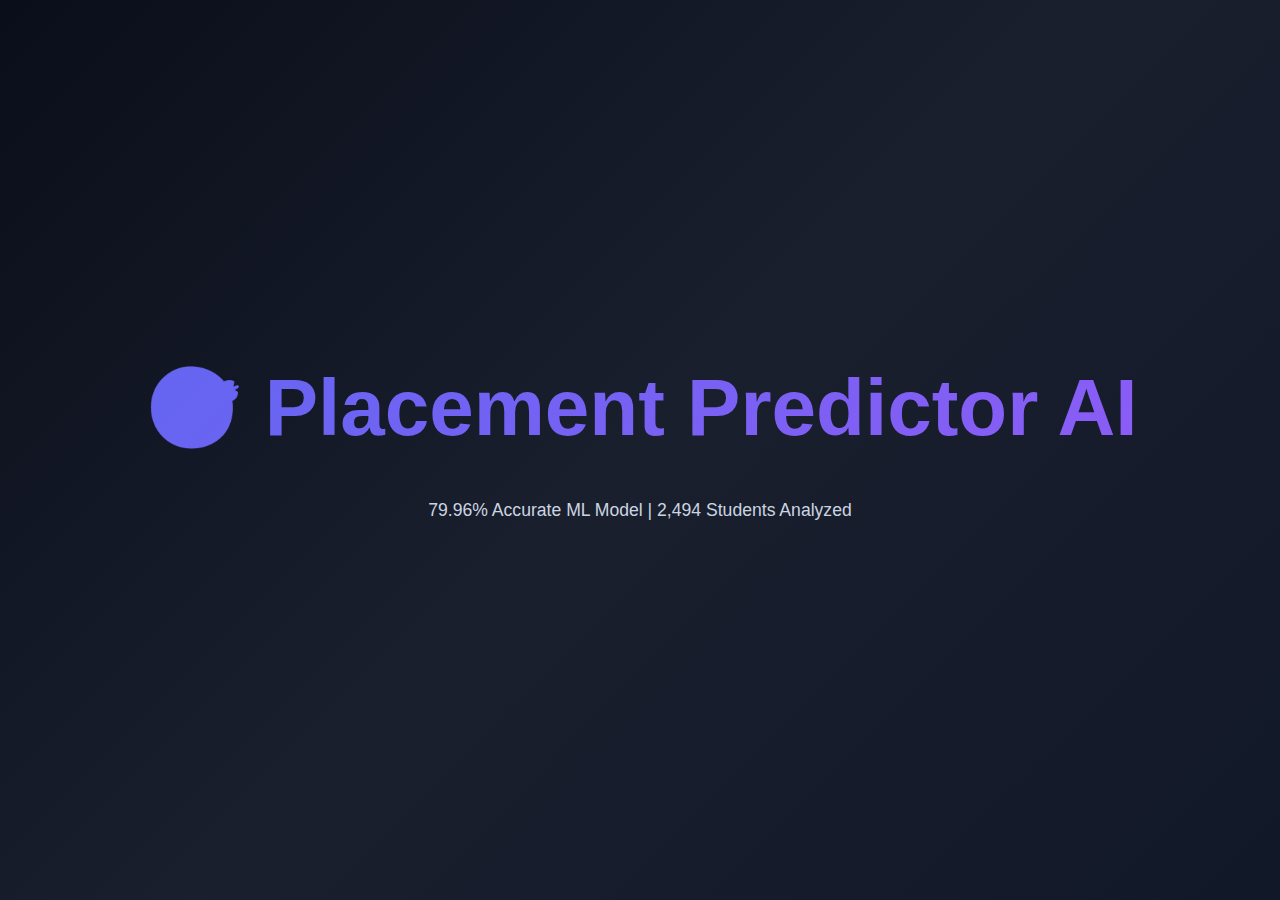
<file: index.html>
<!DOCTYPE html>
<html lang="en">
<head>
  <meta charset="UTF-8">
  <meta name="viewport" content="width=device-width, initial-scale=1.0">
  <title>Placement Predictor AI</title>
  <style>
    :root {
      --bg-primary: #0a0e1a;
      --bg-secondary: #111827;
      --bg-card: #1a1f2e;
      --bg-glass: rgba(255,255,255,0.03);
      --accent-primary: #6366f1;
      --accent-glow: #8b5cf6;
      --success: #10b981;
      --danger: #ef4444;
      --text-primary: #f8fafc;
      --text-secondary: #cbd5e1;
      --text-muted: #64748b;
      --border: rgba(255,255,255,0.1);
      --radius: 16px;
      --shadow: 0 8px 32px rgba(0,0,0,0.4);
      --glow: 0 0 20px rgba(99, 102, 241, 0.3);
    }

    * {
      margin: 0;
      padding: 0;
      box-sizing: border-box;
    }

    body {
      font-family: 'Inter', -apple-system, BlinkMacSystemFont, sans-serif;
      background: var(--bg-primary);
      color: var(--text-primary);
      line-height: 1.6;
    }

    .welcome-screen {
      min-height: 100vh;
      background: linear-gradient(135deg, #0a0e1a 0%, #1a1f2e 50%, #111827 100%);
      display: flex;
      flex-direction: column;
      align-items: center;
      justify-content: center;
      text-align: center;
      padding: 40px 20px;
    }

    .welcome-screen .logo {
      font-size: clamp(3rem, 8vw, 5rem);
      font-weight: 800;
      background: linear-gradient(135deg, var(--accent-primary), var(--accent-glow));
      -webkit-background-clip: text;
      -webkit-text-fill-color: transparent;
      background-clip: text;
      margin-bottom: 24px;
    }

    .welcome-screen p {
      font-size: 1.1rem;
      color: var(--text-secondary);
      margin-bottom: 2rem;
    }

    .login-container {
      display: flex;
      justify-content: center;
      align-items: center;
      height: 100vh;
      background: var(--bg-primary);
      padding: 20px;
    }

    .login-form {
      background: var(--bg-card);
      padding: 2rem;
      border-radius: var(--radius);
      box-shadow: var(--shadow);
      width: 100%;
      max-width: 400px;
      border: 1px solid var(--border);
    }

    .login-form h2 {
      margin-bottom: 0.5rem;
      text-align: center;
      font-size: 1.8rem;
    }

    .hint-text {
      text-align: center;
      font-size: 0.85rem;
      color: var(--text-muted);
      margin-bottom: 1.5rem;
    }

    .login-form input {
      width: 100%;
      padding: 0.75rem;
      margin-bottom: 1rem;
      border: 1px solid var(--border);
      border-radius: var(--radius);
      background: var(--bg-secondary);
      color: var(--text-primary);
      font-size: 1rem;
    }

    .login-form input:focus {
      outline: none;
      border-color: var(--accent-primary);
      box-shadow: 0 0 0 3px rgba(99, 102, 241, 0.2);
    }

    .login-form button {
      width: 100%;
      padding: 0.75rem;
      background: var(--accent-primary);
      color: white;
      border: none;
      border-radius: var(--radius);
      cursor: pointer;
      font-weight: 600;
      transition: all 0.3s ease;
    }

    .login-form button:hover {
      background: var(--accent-glow);
      box-shadow: var(--glow);
    }

    .error-message {
      color: var(--danger);
      text-align: center;
      margin-bottom: 1rem;
    }

    .error-box {
      background: rgba(239, 68, 68, 0.15);
      border: 1px solid var(--danger);
      color: var(--danger);
      padding: 1rem;
      border-radius: var(--radius);
      margin-bottom: 1rem;
      animation: slideIn 0.3s ease-out;
      font-weight: 500;
    }

    .loading-spinner {
      display: inline-block;
      animation: spin 1s linear infinite;
    }

    @keyframes spin {
      from { transform: rotate(0deg); }
      to { transform: rotate(360deg); }
    }

    .main-container {
      padding: 2rem;
      max-width: 1400px;
      margin: 0 auto;
    }

    .header {
      display: flex;
      justify-content: space-between;
      align-items: center;
      margin-bottom: 2rem;
      padding-bottom: 1.5rem;
      border-bottom: 1px solid var(--border);
    }

    .header-title {
      font-size: 1.8rem;
      font-weight: 700;
    }

    .logout-btn {
      padding: 0.5rem 1rem;
      background: var(--danger);
      color: white;
      border: none;
      border-radius: var(--radius);
      cursor: pointer;
      font-weight: 600;
    }

    .logout-btn:hover {
      background: #c53030;
    }

    .content {
      background: var(--bg-card);
      padding: 2rem;
      border-radius: var(--radius);
      box-shadow: var(--shadow);
      border: 1px solid var(--border);
      margin-bottom: 2rem;
    }

    .content h2 {
      margin-bottom: 1.5rem;
      font-size: 1.4rem;
    }

    .skills-grid {
      display: grid;
      grid-template-columns: repeat(auto-fit, minmax(280px, 1fr));
      gap: 1.5rem;
      margin-bottom: 2rem;
    }

    .skill-card {
      background: var(--bg-glass);
      padding: 1.5rem;
      border-radius: var(--radius);
      border: 1px solid var(--border);
      transition: all 0.3s ease;
    }

    .skill-card:hover {
      border-color: var(--accent-primary);
      box-shadow: 0 0 20px rgba(99, 102, 241, 0.2);
    }

    .skill-label {
      font-size: 0.9rem;
      color: var(--text-secondary);
      margin-bottom: 0.8rem;
      font-weight: 500;
    }

    .skill-slider {
      width: 100%;
      height: 8px;
      background: var(--border);
      border-radius: 4px;
      appearance: none;
      cursor: pointer;
      margin: 0.5rem 0;
      -webkit-appearance: none;
    }

    .skill-slider::-webkit-slider-thumb {
      appearance: none;
      -webkit-appearance: none;
      width: 20px;
      height: 20px;
      background: var(--accent-primary);
      border-radius: 50%;
      cursor: pointer;
      box-shadow: 0 2px 8px rgba(99, 102, 241, 0.4);
    }

    .skill-slider::-moz-range-thumb {
      width: 20px;
      height: 20px;
      background: var(--accent-primary);
      border-radius: 50%;
      cursor: pointer;
      border: none;
      box-shadow: 0 2px 8px rgba(99, 102, 241, 0.4);
    }

    .skill-value {
      text-align: center;
      font-weight: 700;
      color: var(--accent-primary);
      font-size: 1.1rem;
      margin-top: 0.5rem;
    }

    .predict-btn {
      width: 100%;
      padding: 1rem;
      background: linear-gradient(135deg, var(--accent-primary), var(--accent-glow));
      color: white;
      border: none;
      border-radius: var(--radius);
      font-size: 1.1rem;
      font-weight: 700;
      cursor: pointer;
      box-shadow: var(--glow);
      transition: all 0.3s ease;
    }

    .predict-btn:hover {
      transform: translateY(-2px);
      box-shadow: 0 0 30px rgba(99, 102, 241, 0.5);
    }

    .predict-btn:disabled {
      opacity: 0.7;
      cursor: not-allowed;
    }

    #results {
      animation: slideIn 0.5s ease-out;
    }

    @keyframes slideIn {
      from {
        opacity: 0;
        transform: translateY(20px);
      }
      to {
        opacity: 1;
        transform: translateY(0);
      }
    }

    .results-section {
      background: rgba(16, 185, 129, 0.15);
      border: 1px solid var(--success);
      border-radius: var(--radius);
      padding: 2rem;
      margin-bottom: 2rem;
    }

    .best-fit {
      color: var(--success);
      margin-bottom: 1rem;
      font-size: 1.3rem;
    }

    .top3-grid {
      display: grid;
      grid-template-columns: repeat(auto-fit, minmax(280px, 1fr));
      gap: 1rem;
    }

    .rank-card {
      background: var(--bg-glass);
      padding: 1.5rem;
      border-radius: var(--radius);
      border-left: 4px solid var(--success);
      border: 1px solid var(--border);
      border-left: 4px solid var(--success);
    }

    .rank-name {
      font-weight: 700;
      margin-bottom: 0.5rem;
    }

    .rank-percent {
      font-size: 1.6rem;
      color: var(--success);
      font-weight: 700;
      margin-bottom: 0.5rem;
    }

    .all-sectors-section {
      background: var(--bg-card);
      padding: 2rem;
      border-radius: var(--radius);
      border: 1px solid var(--border);
    }

    .sector-row {
      display: flex;
      justify-content: space-between;
      padding: 1rem;
      border-bottom: 1px solid var(--border);
    }

    .sector-row:last-child {
      border-bottom: none;
    }

    .sector-name {
      font-weight: 600;
      flex: 1;
    }

    .sector-percent {
      font-weight: 700;
      color: var(--accent-primary);
    }

    @media (max-width: 768px) {
      .main-container {
        padding: 1rem;
      }

      .header {
        flex-direction: column;
        gap: 1rem;
      }

      .skills-grid {
        grid-template-columns: 1fr;
      }
    }
  </style>
</head>
<body>
  <div id="app"></div>

  <script>
    let sliderValues = {};

    function updateSlider(slider) {
      const key = slider.dataset.key;
      sliderValues[key] = parseFloat(slider.value);
      slider.nextElementSibling.textContent = slider.value;
    }

    async function checkAPIHealth() {
      try {
        const response = await fetch('http://localhost:5001/api/health');
        const data = await response.json();
        console.log('✅ Backend is running:', data);
        return true;
      } catch (e) {
        console.warn('⚠️ Backend not responding - make sure app.py is running');
        return false;
      }
    }

    async function getPredictions() {
      const btn = document.getElementById('predictBtn');
      btn.innerHTML = '<span class="loading-spinner">⚙️</span> Analyzing...';
      btn.disabled = true;

      try {
        const response = await fetch('http://localhost:5001/api/sector-predict', {
          method: 'POST',
          headers: { 'Content-Type': 'application/json' },
          body: JSON.stringify(sliderValues)
        });

        if (!response.ok) throw new Error(`API error: ${response.status}`);
        const result = await response.json();
        if (!result.success) throw new Error(result.error);

        document.getElementById('bestFit').innerHTML = 
          `🌟 <strong>#1 ${result.best_sector}</strong> - ${result.best_probability}`;

        document.getElementById('top3').innerHTML = result.top_3.map(r => `
          <div class="rank-card">
            <div class="rank-name">${r.sector}</div>
            <div class="rank-percent">${r.probability}</div>
          </div>
        `).join('');

        document.getElementById('allSectors').innerHTML = result.all_sectors.map((s, i) => `
          <div class="sector-row">
            <span style="color: var(--text-muted);">#${i + 1}</span>
            <span class="sector-name">${s.sector}</span>
            <span class="sector-percent">${s.probability}</span>
          </div>
        `).join('');

        document.getElementById('results').style.display = 'block';
        document.getElementById('results').scrollIntoView({ behavior: 'smooth' });
      } catch (error) {
        const errorBox = document.getElementById('error-box');
        if (errorBox) {
          errorBox.textContent = '❌ Error: ' + error.message;
          errorBox.style.display = 'block';
          setTimeout(() => {
            errorBox.style.display = 'none';
          }, 5000);
        }
      } finally {
        btn.textContent = '🚀 Get Predictions';
        btn.disabled = false;
      }
    }

    class App {
      constructor() {
        this.state = { step: 'welcome', isLoggedIn: false };
        this.adminCredentials = { email: 'admin@placement.ai', password: 'admin123' };
        this.init();
      }

      init() {
        checkAPIHealth();
        if (localStorage.getItem('currentUser')) {
          this.state.isLoggedIn = true;
          this.state.step = 'dashboard';
        } else {
          setTimeout(() => this.setState({ step: 'login' }), 3000);
        }
        this.render();
      }

      login(email, password) {
        if (email.trim() === this.adminCredentials.email && password.trim() === this.adminCredentials.password) {
          localStorage.setItem('currentUser', JSON.stringify({ email }));
          this.setState({ isLoggedIn: true, step: 'dashboard' });
        } else {
          document.getElementById('error-message').textContent = '❌ Invalid credentials. admin@placement.ai / admin123';
        }
      }

      logout() {
        localStorage.removeItem('currentUser');
        this.setState({ isLoggedIn: false, step: 'login' });
      }

      setState(newState) {
        Object.assign(this.state, newState);
        this.render();
      }

      render() {
        const { step } = this.state;
        document.getElementById('app').innerHTML = 
          step === 'welcome' ? this.renderWelcome() :
          step === 'login' ? this.renderLogin() :
          this.renderDashboard();
      }

      renderWelcome() {
        return `
          <div class="welcome-screen">
            <div class="logo">🎯 Placement Predictor AI</div>
            <p>79.96% Accurate ML Model | 2,494 Students Analyzed</p>
          </div>
        `;
      }

      renderLogin() {
        return `
          <div class="login-container">
            <form class="login-form" onsubmit="event.preventDefault(); app.login(document.getElementById('email').value, document.getElementById('password').value)">
              <h2>🔐 Admin Login</h2>
              <div class="hint-text">admin@placement.ai / admin123</div>
              <div id="error-message" class="error-message"></div>
              <input type="email" id="email" placeholder="Email" required />
              <input type="password" id="password" placeholder="Password" required />
              <button type="submit">Login</button>
            </form>
          </div>
        `;
      }

      renderDashboard() {
        return `
          <div class="main-container">
            <header class="header">
              <h1 class="header-title">🎯 Dashboard</h1>
              <button class="logout-btn" onclick="app.logout()">Logout</button>
            </header>

            <div id="error-box" class="error-box" style="display: none;"></div>

            <div class="content">
              <h2>📊 Rate 9 Skills</h2>
              <div class="skills-grid">
                ${[
                  {key:'score800', icon:'📊', label:'Score/800', max:800, val:550},
                  {key:'aptitude', icon:'🧠', label:'Aptitude', max:100, val:80},
                  {key:'english', icon:'📚', label:'English', max:100, val:75},
                  {key:'quantitative', icon:'🔢', label:'Quantitative', max:100, val:78},
                  {key:'analytical', icon:'🔍', label:'Analytical', max:100, val:82},
                  {key:'domain', icon:'💼', label:'Domain', max:100, val:75},
                  {key:'comp_fund', icon:'💻', label:'Comp Fund', max:100, val:85},
                  {key:'coding', icon:'⚙️', label:'Coding', max:100, val:70},
                  {key:'personality', icon:'🎭', label:'Personality', max:100, val:80}
                ].map(s => `
                  <div class="skill-card">
                    <div class="skill-label">${s.icon} ${s.label}</div>
                    <input type="range" data-key="${s.key}" min="0" max="${s.max}" value="${s.val}" class="skill-slider" oninput="updateSlider(this)">
                    <div class="skill-value">${s.val}</div>
                  </div>
                `).join('')}
              </div>
              <button id="predictBtn" class="predict-btn" onclick="getPredictions()">🚀 Get Predictions</button>
            </div>

            <div id="results" style="display: none;">
              <div class="results-section">
                <h2 class="best-fit" id="bestFit"></h2>
                <div class="top3-grid" id="top3"></div>
              </div>
              <div class="all-sectors-section">
                <h3>All 10 Sectors</h3>
                <div id="allSectors"></div>
              </div>
            </div>
          </div>
        `;
      }
    }

    const app = new App();
    app.render();
  </script>
</body>
</html>
</file>
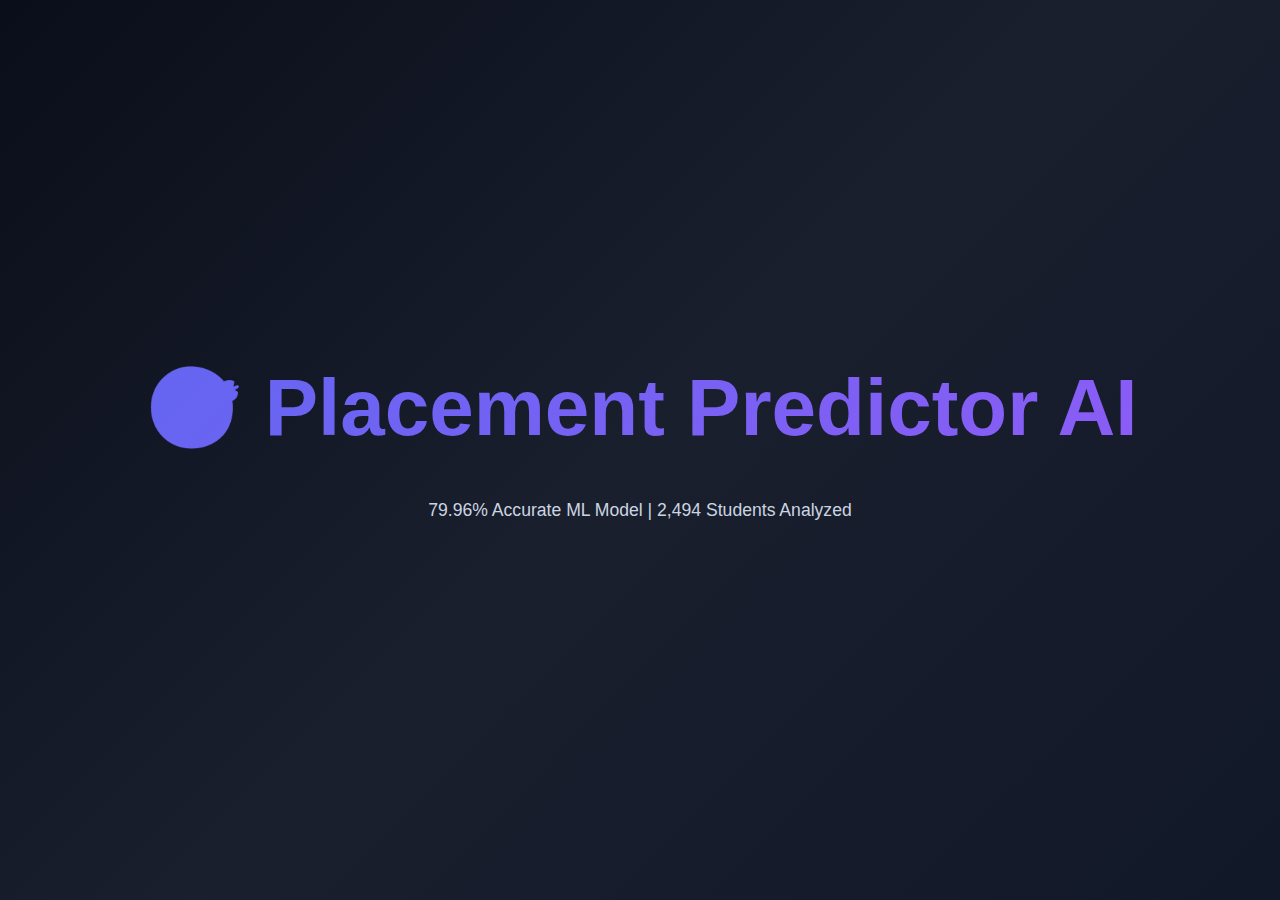
<file: placement-prediction/index.html>
<!DOCTYPE html>
<html lang="en">
<head>
  <meta charset="UTF-8">
  <meta name="viewport" content="width=device-width, initial-scale=1.0">
  <title>Placement Predictor AI</title>
  <style>
    :root {
      --bg-primary: #0a0e1a;
      --bg-secondary: #111827;
      --bg-card: #1a1f2e;
      --bg-glass: rgba(255,255,255,0.03);
      --accent-primary: #6366f1;
      --accent-glow: #8b5cf6;
      --success: #10b981;
      --danger: #ef4444;
      --text-primary: #f8fafc;
      --text-secondary: #cbd5e1;
      --text-muted: #64748b;
      --border: rgba(255,255,255,0.1);
      --radius: 16px;
      --shadow: 0 8px 32px rgba(0,0,0,0.4);
      --glow: 0 0 20px rgba(99, 102, 241, 0.3);
    }

    * {
      margin: 0;
      padding: 0;
      box-sizing: border-box;
    }

    body {
      font-family: 'Inter', -apple-system, BlinkMacSystemFont, sans-serif;
      background: var(--bg-primary);
      color: var(--text-primary);
      line-height: 1.6;
    }

    .welcome-screen {
      min-height: 100vh;
      background: linear-gradient(135deg, #0a0e1a 0%, #1a1f2e 50%, #111827 100%);
      display: flex;
      flex-direction: column;
      align-items: center;
      justify-content: center;
      text-align: center;
      padding: 40px 20px;
    }

    .welcome-screen .logo {
      font-size: clamp(3rem, 8vw, 5rem);
      font-weight: 800;
      background: linear-gradient(135deg, var(--accent-primary), var(--accent-glow));
      -webkit-background-clip: text;
      -webkit-text-fill-color: transparent;
      background-clip: text;
      margin-bottom: 24px;
    }

    .welcome-screen p {
      font-size: 1.1rem;
      color: var(--text-secondary);
      margin-bottom: 2rem;
    }

    .login-container {
      display: flex;
      justify-content: center;
      align-items: center;
      height: 100vh;
      background: var(--bg-primary);
      padding: 20px;
    }

    .login-form {
      background: var(--bg-card);
      padding: 2rem;
      border-radius: var(--radius);
      box-shadow: var(--shadow);
      width: 100%;
      max-width: 400px;
      border: 1px solid var(--border);
    }

    .login-form h2 {
      margin-bottom: 0.5rem;
      text-align: center;
      font-size: 1.8rem;
    }

    .hint-text {
      text-align: center;
      font-size: 0.85rem;
      color: var(--text-muted);
      margin-bottom: 1.5rem;
    }

    .login-form input {
      width: 100%;
      padding: 0.75rem;
      margin-bottom: 1rem;
      border: 1px solid var(--border);
      border-radius: var(--radius);
      background: var(--bg-secondary);
      color: var(--text-primary);
      font-size: 1rem;
    }

    .login-form input:focus {
      outline: none;
      border-color: var(--accent-primary);
      box-shadow: 0 0 0 3px rgba(99, 102, 241, 0.2);
    }

    .login-form button {
      width: 100%;
      padding: 0.75rem;
      background: var(--accent-primary);
      color: white;
      border: none;
      border-radius: var(--radius);
      cursor: pointer;
      font-weight: 600;
      transition: all 0.3s ease;
    }

    .login-form button:hover {
      background: var(--accent-glow);
      box-shadow: var(--glow);
    }

    .error-message {
      color: var(--danger);
      text-align: center;
      margin-bottom: 1rem;
    }

    .error-box {
      background: rgba(239, 68, 68, 0.15);
      border: 1px solid var(--danger);
      color: var(--danger);
      padding: 1rem;
      border-radius: var(--radius);
      margin-bottom: 1rem;
      animation: slideIn 0.3s ease-out;
      font-weight: 500;
    }

    .loading-spinner {
      display: inline-block;
      animation: spin 1s linear infinite;
    }

    @keyframes spin {
      from { transform: rotate(0deg); }
      to { transform: rotate(360deg); }
    }

    .main-container {
      padding: 2rem;
      max-width: 1400px;
      margin: 0 auto;
    }

    .header {
      display: flex;
      justify-content: space-between;
      align-items: center;
      margin-bottom: 2rem;
      padding-bottom: 1.5rem;
      border-bottom: 1px solid var(--border);
    }

    .header-title {
      font-size: 1.8rem;
      font-weight: 700;
    }

    .logout-btn {
      padding: 0.5rem 1rem;
      background: var(--danger);
      color: white;
      border: none;
      border-radius: var(--radius);
      cursor: pointer;
      font-weight: 600;
    }

    .logout-btn:hover {
      background: #c53030;
    }

    .content {
      background: var(--bg-card);
      padding: 2rem;
      border-radius: var(--radius);
      box-shadow: var(--shadow);
      border: 1px solid var(--border);
      margin-bottom: 2rem;
    }

    .content h2 {
      margin-bottom: 1.5rem;
      font-size: 1.4rem;
    }

    .skills-grid {
      display: grid;
      grid-template-columns: repeat(auto-fit, minmax(280px, 1fr));
      gap: 1.5rem;
      margin-bottom: 2rem;
    }

    .skill-card {
      background: var(--bg-glass);
      padding: 1.5rem;
      border-radius: var(--radius);
      border: 1px solid var(--border);
      transition: all 0.3s ease;
    }

    .skill-card:hover {
      border-color: var(--accent-primary);
      box-shadow: 0 0 20px rgba(99, 102, 241, 0.2);
    }

    .skill-label {
      font-size: 0.9rem;
      color: var(--text-secondary);
      margin-bottom: 0.8rem;
      font-weight: 500;
    }

    .skill-slider {
      width: 100%;
      height: 8px;
      background: var(--border);
      border-radius: 4px;
      appearance: none;
      cursor: pointer;
      margin: 0.5rem 0;
      -webkit-appearance: none;
    }

    .skill-slider::-webkit-slider-thumb {
      appearance: none;
      -webkit-appearance: none;
      width: 20px;
      height: 20px;
      background: var(--accent-primary);
      border-radius: 50%;
      cursor: pointer;
      box-shadow: 0 2px 8px rgba(99, 102, 241, 0.4);
    }

    .skill-slider::-moz-range-thumb {
      width: 20px;
      height: 20px;
      background: var(--accent-primary);
      border-radius: 50%;
      cursor: pointer;
      border: none;
      box-shadow: 0 2px 8px rgba(99, 102, 241, 0.4);
    }

    .skill-value {
      text-align: center;
      font-weight: 700;
      color: var(--accent-primary);
      font-size: 1.1rem;
      margin-top: 0.5rem;
    }

    .predict-btn {
      width: 100%;
      padding: 1rem;
      background: linear-gradient(135deg, var(--accent-primary), var(--accent-glow));
      color: white;
      border: none;
      border-radius: var(--radius);
      font-size: 1.1rem;
      font-weight: 700;
      cursor: pointer;
      box-shadow: var(--glow);
      transition: all 0.3s ease;
    }

    .predict-btn:hover {
      transform: translateY(-2px);
      box-shadow: 0 0 30px rgba(99, 102, 241, 0.5);
    }

    .predict-btn:disabled {
      opacity: 0.7;
      cursor: not-allowed;
    }

    #results {
      animation: slideIn 0.5s ease-out;
    }

    @keyframes slideIn {
      from {
        opacity: 0;
        transform: translateY(20px);
      }
      to {
        opacity: 1;
        transform: translateY(0);
      }
    }

    .results-section {
      background: rgba(16, 185, 129, 0.15);
      border: 1px solid var(--success);
      border-radius: var(--radius);
      padding: 2rem;
      margin-bottom: 2rem;
    }

    .best-fit {
      color: var(--success);
      margin-bottom: 1rem;
      font-size: 1.3rem;
    }

    .top3-grid {
      display: grid;
      grid-template-columns: repeat(auto-fit, minmax(280px, 1fr));
      gap: 1rem;
    }

    .rank-card {
      background: var(--bg-glass);
      padding: 1.5rem;
      border-radius: var(--radius);
      border-left: 4px solid var(--success);
      border: 1px solid var(--border);
      border-left: 4px solid var(--success);
    }

    .rank-name {
      font-weight: 700;
      margin-bottom: 0.5rem;
    }

    .rank-percent {
      font-size: 1.6rem;
      color: var(--success);
      font-weight: 700;
      margin-bottom: 0.5rem;
    }

    .all-sectors-section {
      background: var(--bg-card);
      padding: 2rem;
      border-radius: var(--radius);
      border: 1px solid var(--border);
    }

    .sector-row {
      display: flex;
      justify-content: space-between;
      padding: 1rem;
      border-bottom: 1px solid var(--border);
    }

    .sector-row:last-child {
      border-bottom: none;
    }

    .sector-name {
      font-weight: 600;
      flex: 1;
    }

    .sector-percent {
      font-weight: 700;
      color: var(--accent-primary);
    }

    @media (max-width: 768px) {
      .main-container {
        padding: 1rem;
      }

      .header {
        flex-direction: column;
        gap: 1rem;
      }

      .skills-grid {
        grid-template-columns: 1fr;
      }
    }
  </style>
</head>
<body>
  <div id="app"></div>

  <script>
    let sliderValues = {};

    function updateSlider(slider) {
      const key = slider.dataset.key;
      sliderValues[key] = parseFloat(slider.value);
      slider.nextElementSibling.textContent = slider.value;
    }

    async function checkAPIHealth() {
      try {
        const response = await fetch(
          'https://placement-predictor-backend-ywiz.onrender.com/api/health'
        );
        const data = await response.json();
        console.log('✅ Backend is running:', data);
        return true;
      } catch (e) {
        console.warn('⚠️ Backend not responding');
        return false;
      }
    }

    async function getPredictions() {
      const btn = document.getElementById('predictBtn');
      btn.innerHTML = '<span class="loading-spinner">⚙️</span> Analyzing...';
      btn.disabled = true;

      try {
        const response = await fetch(
          'https://placement-predictor-backend-ywiz.onrender.com/api/sector-predict',
          {
            method: 'POST',
            headers: { 'Content-Type': 'application/json' },
            body: JSON.stringify(sliderValues)
          }
        );

        if (!response.ok) throw new Error(`API error: ${response.status}`);
        const result = await response.json();
        if (!result.success) throw new Error(result.error);

        document.getElementById('bestFit').innerHTML = 
          `🌟 <strong>#1 ${result.best_sector}</strong> - ${result.best_probability}`;

        document.getElementById('top3').innerHTML = result.top_3.map(r => `
          <div class="rank-card">
            <div class="rank-name">${r.sector}</div>
            <div class="rank-percent">${r.probability}</div>
          </div>
        `).join('');

        document.getElementById('allSectors').innerHTML = result.all_sectors.map((s, i) => `
          <div class="sector-row">
            <span style="color: var(--text-muted);">#${i + 1}</span>
            <span class="sector-name">${s.sector}</span>
            <span class="sector-percent">${s.probability}</span>
          </div>
        `).join('');

        document.getElementById('results').style.display = 'block';
        document.getElementById('results').scrollIntoView({ behavior: 'smooth' });
      } catch (error) {
        const errorBox = document.getElementById('error-box');
        if (errorBox) {
          errorBox.textContent = '❌ Error: ' + error.message;
          errorBox.style.display = 'block';
          setTimeout(() => {
            errorBox.style.display = 'none';
          }, 5000);
        }
      } finally {
        btn.textContent = '🚀 Get Predictions';
        btn.disabled = false;
      }
    }

    class App {
      constructor() {
        this.state = { step: 'welcome', isLoggedIn: false };
        this.adminCredentials = { email: 'admin@placement.ai', password: 'admin123' };
        this.init();
      }

      init() {
        checkAPIHealth();
        if (localStorage.getItem('currentUser')) {
          this.state.isLoggedIn = true;
          this.state.step = 'dashboard';
        } else {
          setTimeout(() => this.setState({ step: 'login' }), 3000);
        }
        this.render();
      }

      login(email, password) {
        if (email.trim() === this.adminCredentials.email && password.trim() === this.adminCredentials.password) {
          localStorage.setItem('currentUser', JSON.stringify({ email }));
          this.setState({ isLoggedIn: true, step: 'dashboard' });
        } else {
          document.getElementById('error-message').textContent = '❌ Invalid credentials. admin@placement.ai / admin123';
        }
      }

      logout() {
        localStorage.removeItem('currentUser');
        this.setState({ isLoggedIn: false, step: 'login' });
      }

      calculatePredictions(skills) {
        const normalizedSkills = {
          score: skills.score / 8,
          aptitude: skills.aptitude,
          english: skills.english,
          quantitative: skills.quantitative,
          analytical: skills.analytical,
          domain: skills.domain,
          compfund: skills.compfund,
          coding: skills.coding,
          personality: skills.personality
        };

        const sectors = [
          { name: 'IT Product', skills: ['coding', 'compfund', 'aptitude'], weights: [0.35, 0.30, 0.25] },
          { name: 'KPO', skills: ['analytical', 'english', 'domain'], weights: [0.40, 0.35, 0.25] },
          { name: 'Software Testing', skills: ['coding', 'analytical', 'compfund'], weights: [0.35, 0.35, 0.30] },
          { name: 'IT Services', skills: ['coding', 'compfund', 'aptitude'], weights: [0.40, 0.30, 0.30] },
          { name: 'ITES BPO', skills: ['english', 'personality', 'aptitude'], weights: [0.45, 0.35, 0.20] }
        ];

        const predictions = sectors.map(sector => {
          let score = 0;
          sector.skills.forEach((skill, i) => {
            score += normalizedSkills[skill] * sector.weights[i];
          });

          const overallAvg = Object.values(normalizedSkills).reduce((a, b) => a + b, 0) / 9;

          let confidence = score / 100;
          if (overallAvg < 60) {
            if (sector.name === 'ITES BPO') confidence = 0.90;
            else confidence = Math.max(0.25, confidence * 0.7);
          }

          return { name: sector.name, confidence };
        });

        return predictions.sort((a, b) => b.confidence - a.confidence);
      }

      setState(newState) {
        Object.assign(this.state, newState);
        this.render();
      }

      render() {
        const { step } = this.state;
        document.getElementById('app').innerHTML = 
          step === 'welcome' ? this.renderWelcome() :
          step === 'login' ? this.renderLogin() :
          this.renderDashboard();
      }

      renderWelcome() {
        return `
          <div class="welcome-screen">
            <div class="logo">🎯 Placement Predictor AI</div>
            <p>79.96% Accurate ML Model | 2,494 Students Analyzed</p>
          </div>
        `;
      }

      renderLogin() {
        return `
          <div class="login-container">
            <form class="login-form" onsubmit="event.preventDefault(); app.login(document.getElementById('email').value, document.getElementById('password').value)">
              <h2>🔐 Admin Login</h2>
              <div class="hint-text">admin@placement.ai / admin123</div>
              <div id="error-message" class="error-message"></div>
              <input type="email" id="email" placeholder="Email" required />
              <input type="password" id="password" placeholder="Password" required />
              <button type="submit">Login</button>
            </form>
          </div>
        `;
      }

      renderDashboard() {
        return `
          <div class="main-container">
            <header class="header">
              <h1 class="header-title">🎯 Dashboard</h1>
              <button class="logout-btn" onclick="app.logout()">Logout</button>
            </header>

            <div id="error-box" class="error-box" style="display: none;"></div>

            <div class="content">
              <h2>📊 Rate 9 Skills</h2>
              <div class="skills-grid">
                ${[
                  {key:'score800', icon:'📊', label:'Score/800', max:800, val:550},
                  {key:'aptitude', icon:'🧠', label:'Aptitude', max:100, val:80},
                  {key:'english', icon:'📚', label:'English', max:100, val:75},
                  {key:'quantitative', icon:'🔢', label:'Quantitative', max:100, val:78},
                  {key:'analytical', icon:'🔍', label:'Analytical', max:100, val:82},
                  {key:'domain', icon:'💼', label:'Domain', max:100, val:75},
                  {key:'comp_fund', icon:'💻', label:'Comp Fund', max:100, val:85},
                  {key:'coding', icon:'⚙️', label:'Coding', max:100, val:70},
                  {key:'personality', icon:'🎭', label:'Personality', max:100, val:80}
                ].map(s => `
                  <div class="skill-card">
                    <div class="skill-label">${s.icon} ${s.label}</div>
                    <input type="range" data-key="${s.key}" min="0" max="${s.max}" value="${s.val}" class="skill-slider" oninput="updateSlider(this)">
                    <div class="skill-value">${s.val}</div>
                  </div>
                `).join('')}
              </div>
              <button id="predictBtn" class="predict-btn" onclick="getPredictions()">🚀 Get Predictions</button>
            </div>

            <div id="results" style="display: none;">
              <div class="results-section">
                <h2 class="best-fit" id="bestFit"></h2>
                <div class="top3-grid" id="top3"></div>
              </div>
              <div class="all-sectors-section">
                <h3>All 10 Sectors</h3>
                <div id="allSectors"></div>
              </div>
            </div>
          </div>
        `;
      }
    }

    const app = new App();
    app.render();
  </script>
</body>
</html>
</file>
